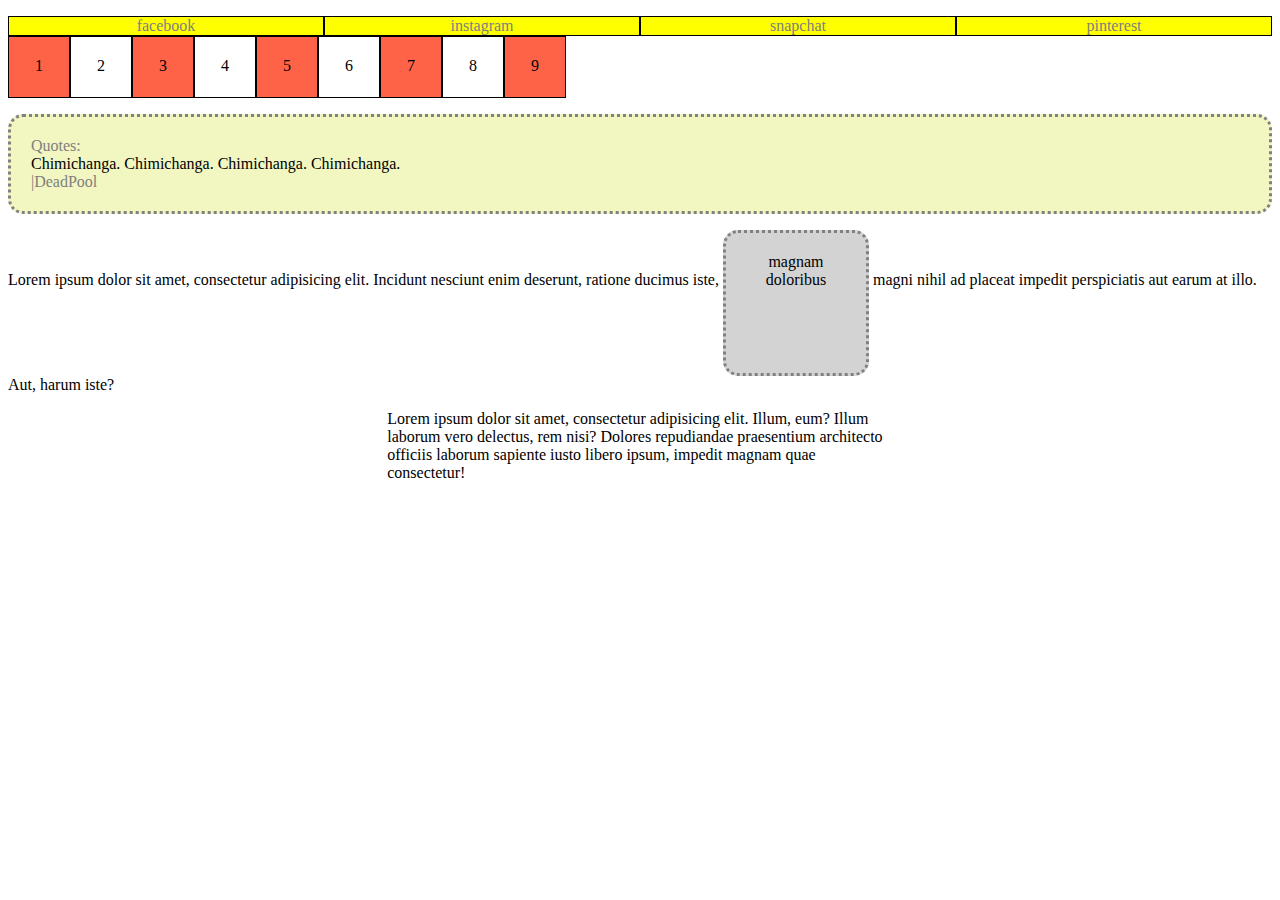
<file: exersices/02/index.html>
<!DOCTYPE html>
<html lang="en">
<head>
	<meta charset="UTF-8">
	<title>title</title>
	<link rel="stylesheet" href="./css/style.css">
	<script src="https://ajax.googleapis.com/ajax/libs/jquery/3.2.1/jquery.min.js"></script>
</head>
<body>

	<nav>
		<ul>
			<li><a href="http://facebook.com">facebook</a></li>
			<li><a href="http://instagram.com">instagram</a></li>
			<li><a href="http://snapchat.com">snapchat</a></li>
			<li><a href="http://pinterest.com">pinterest</a></li>
		</ul>
	</nav>
	
	<div class="wrapper">
		<div class="box">1</div>
		<div class="box">2</div>
		<div class="box">3</div>
		<div class="box">4</div>
		<div class="box">5</div>
		<div class="box">6</div>
		<div class="box">7</div>
		<div class="box">8</div>
		<div class="box">9</div>
	</div>

	

	<!-- before and after examples -->

	<p id="quote">Chimichanga. Chimichanga. Chimichanga. Chimichanga.</p>
	<p>Lorem ipsum dolor sit amet, consectetur adipisicing elit. Incidunt nesciunt enim deserunt, ratione ducimus iste, <span>magnam doloribus</span> magni nihil ad placeat impedit perspiciatis aut earum at illo. Aut, harum iste?</p>

	<div class="center-auto">
		<p>Lorem ipsum dolor sit amet, consectetur adipisicing elit. Illum, eum? Illum laborum vero delectus, rem nisi? Dolores repudiandae praesentium architecto officiis laborum sapiente iusto libero ipsum, impedit magnam quae consectetur!</p>
	</div>
	<script src="./js/main.js"></script>
</body>
</html>
</file>
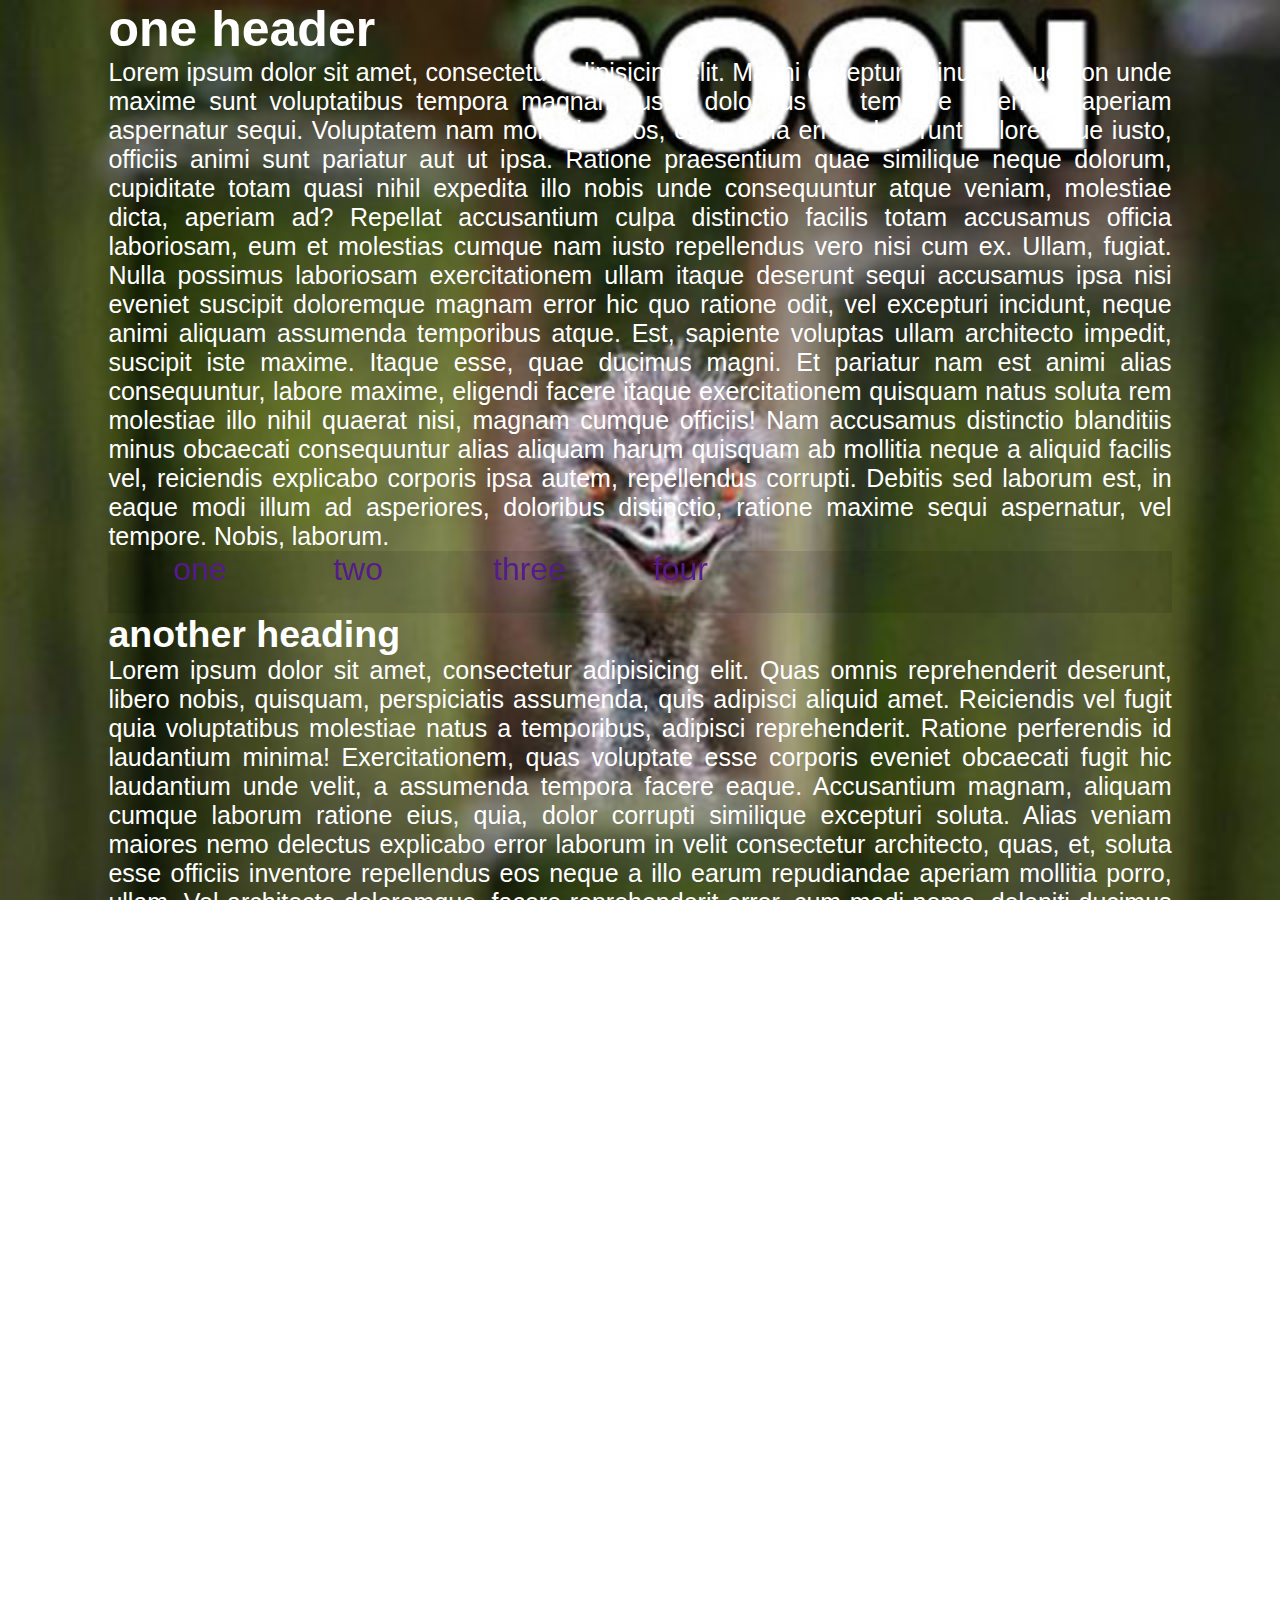
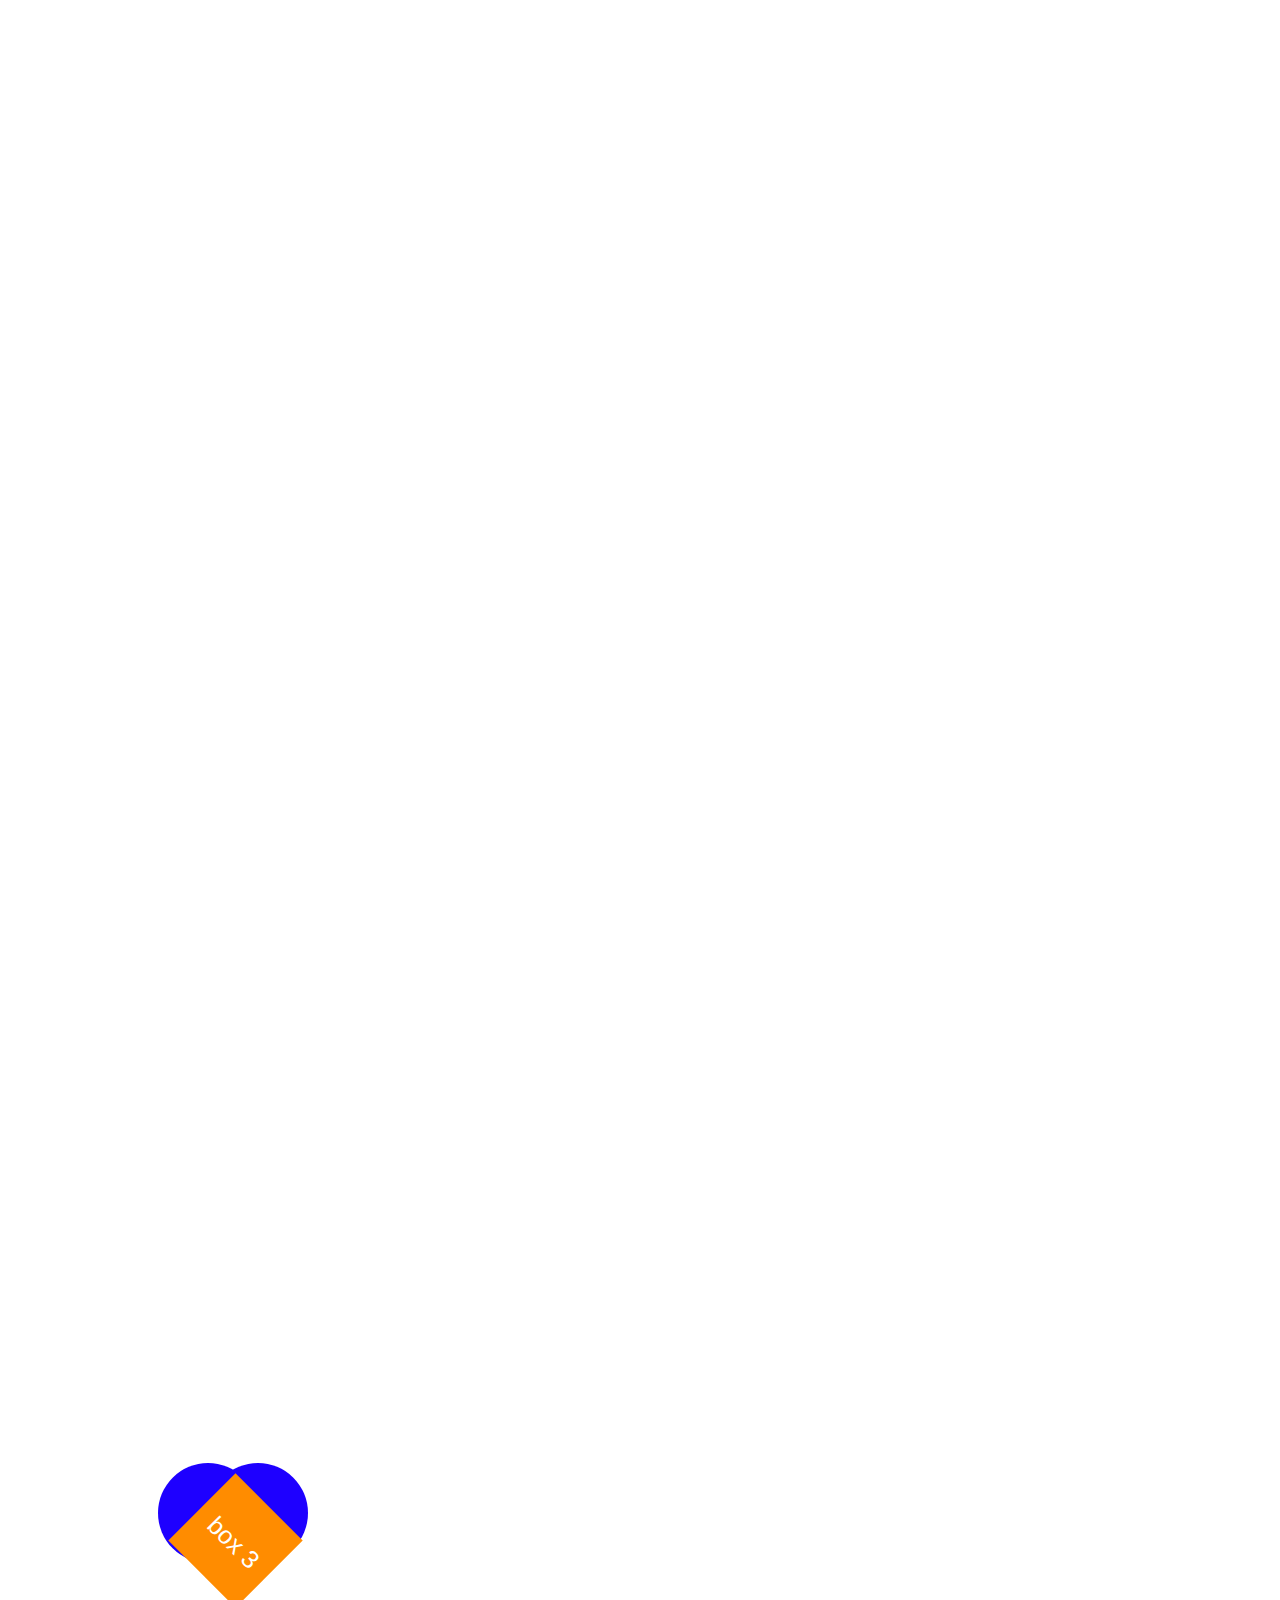
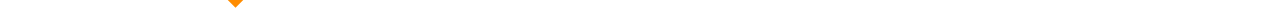
<file: exersices/03/index.html>
<!DOCTYPE html>
<html lang="en">
<head>
	<meta charset="UTF-8">
	<title>title</title>
	<link rel="stylesheet" href="./css/style.css">
	<script src="https://ajax.googleapis.com/ajax/libs/jquery/3.2.1/jquery.min.js"></script>
</head>
<body>
	<h1>one header</h1>
	<p>Lorem ipsum dolor sit amet, consectetur adipisicing elit. Magni excepturi minus neque non unde maxime sunt voluptatibus tempora magnam iusto, doloribus ea tempore inventore aperiam aspernatur sequi. Voluptatem nam molestiae eos, optio nulla error, deserunt doloremque iusto, officiis animi sunt pariatur aut ut ipsa. Ratione praesentium quae similique neque dolorum, cupiditate totam quasi nihil expedita illo nobis unde consequuntur atque veniam, molestiae dicta, aperiam ad? Repellat accusantium culpa distinctio facilis totam accusamus officia laboriosam, eum et molestias cumque nam iusto repellendus vero nisi cum ex. Ullam, fugiat. Nulla possimus laboriosam exercitationem ullam itaque deserunt sequi accusamus ipsa nisi eveniet suscipit doloremque magnam error hic quo ratione odit, vel excepturi incidunt, neque animi aliquam assumenda temporibus atque. Est, sapiente voluptas ullam architecto impedit, suscipit iste maxime. Itaque esse, quae ducimus magni. Et pariatur nam est animi alias consequuntur, labore maxime, eligendi facere itaque exercitationem quisquam natus soluta rem molestiae illo nihil quaerat nisi, magnam cumque officiis! Nam accusamus distinctio blanditiis minus obcaecati consequuntur alias aliquam harum quisquam ab mollitia neque a aliquid facilis vel, reiciendis explicabo corporis ipsa autem, repellendus corrupti. Debitis sed laborum est, in eaque modi illum ad asperiores, doloribus distinctio, ratione maxime sequi aspernatur, vel tempore. Nobis, laborum.</p>
	<nav>
		<ul>
			<li><a href="">one</a></li>
			<li><a href="">two</a></li>
			<li><a href="">three</a></li>
			<li><a href="">four</a></li>
		</ul>
	</nav>
	<h2>another heading</h2>
	<p>Lorem ipsum dolor sit amet, consectetur adipisicing elit. Quas omnis reprehenderit deserunt, libero nobis, quisquam, perspiciatis assumenda, quis adipisci aliquid amet. Reiciendis vel fugit quia voluptatibus molestiae natus a temporibus, adipisci reprehenderit. Ratione perferendis id laudantium minima! Exercitationem, quas voluptate esse corporis eveniet obcaecati fugit hic laudantium unde velit, a assumenda tempora facere eaque. Accusantium magnam, aliquam cumque laborum ratione eius, quia, dolor corrupti similique excepturi soluta. Alias veniam maiores nemo delectus explicabo error laborum in velit consectetur architecto, quas, et, soluta esse officiis inventore repellendus eos neque a illo earum repudiandae aperiam mollitia porro, ullam. Vel architecto doloremque, facere reprehenderit error, cum modi nemo, deleniti ducimus expedita obcaecati sequi voluptates sit, ullam impedit incidunt provident. Laudantium culpa unde eveniet molestias consequatur totam nihil doloremque quisquam possimus, deleniti repudiandae quod in et nemo dignissimos itaque tenetur animi velit facilis dolorem laborum reiciendis repellat reprehenderit. Iste aspernatur praesentium repudiandae necessitatibus dolore aliquid accusantium expedita, ex dolores aperiam nulla ipsam, consequuntur recusandae at error sint consectetur, similique atque ducimus porro architecto voluptate pariatur. Nihil eum incidunt veniam voluptas, deserunt quas consequatur numquam odit sequi enim ut quam aperiam fugiat ipsam nam labore asperiores hic recusandae! Cupiditate adipisci voluptatum aut eos illum, neque non odio tenetur cum quam sequi delectus dolorem temporibus rem unde, sunt, voluptas corporis eaque aliquam ex voluptatibus officia fugiat quisquam doloremque labore. Consectetur aut, illo et delectus aliquid, suscipit repellendus veniam animi veritatis, hic tenetur unde ad iusto quidem odit sed. Nam fuga porro at illo facere aspernatur dolorum asperiores sint amet deserunt. Beatae nihil, asperiores. Quas error incidunt dolor magnam voluptatem doloremque modi explicabo recusandae voluptatum possimus ipsam quidem, mollitia est quam pariatur. Eum ipsum numquam et dolor iure aspernatur eligendi, fuga ea molestiae minima temporibus ex iste quisquam totam ipsa voluptatum, voluptatem veniam quae eaque dolore deleniti. Quidem dicta nisi, dolorem inventore eaque doloribus ipsam, consequatur quam totam nesciunt similique nam maiores blanditiis ut, voluptas ducimus labore modi quaerat rem nulla! Consequatur vel minima quae ea voluptatem maxime suscipit perspiciatis nobis ullam, autem quibusdam quidem non praesentium ut, voluptate in sint? Aliquam quas nam corrupti rerum ipsum natus aspernatur magni obcaecati quod repellat eaque consequatur eligendi aut hic dolorem, cupiditate amet veritatis, voluptas cumque! Cum voluptatum animi repellat possimus porro excepturi, cumque dolor libero atque, ratione, est asperiores harum iure maiores, quidem in temporibus qui veritatis labore? Porro, error, nesciunt. Dolores, ipsa eaque, nisi nesciunt quia expedita et, repellendus est aperiam dolorum ratione. Eum doloremque, impedit tempore cumque distinctio optio accusamus dolores debitis quam rem ducimus delectus maiores aut, odit earum in, temporibus nulla consectetur eveniet porro voluptatum aspernatur, dicta veritatis repudiandae? Dolorum alias sapiente eligendi et accusamus delectus perspiciatis ut ratione vero. Minus, sunt ex accusamus hic adipisci, debitis velit recusandae provident consequatur consectetur iusto, sit dicta! Illum, omnis. Distinctio illo eius exercitationem adipisci totam, soluta, voluptas. Iste asperiores non cumque eveniet voluptatum saepe, veniam reprehenderit suscipit omnis repellat modi illum incidunt sit quidem amet esse reiciendis facere autem labore! Porro quis mollitia perferendis accusamus reiciendis tempore, veritatis minus rem fugiat, quo adipisci. Perferendis nulla suscipit maiores, dolores. Ratione nobis ipsum voluptates quasi dolorum perferendis maxime aliquid, sapiente ipsa molestias quidem corrupti asperiores voluptatum eligendi amet, cumque a soluta doloremque. Voluptatem molestias delectus laboriosam. Explicabo, nobis tenetur expedita facere voluptatibus cum aliquid sapiente animi harum, eaque nam! Voluptate deserunt vitae odio fugit maxime ducimus aspernatur placeat eius, assumenda omnis nisi, rerum quo voluptates doloremque facilis labore ratione dolores. Doloremque iste dolorum molestiae cupiditate neque deserunt ipsum debitis doloribus expedita rerum natus, nostrum sed nisi fugiat nemo esse ab dolor maxime nam reiciendis possimus unde consectetur nesciunt? Ipsam iure sunt doloribus facere dolorum officia, minima, optio beatae laborum deserunt ullam, sed ex modi in minus laudantium ab natus, pariatur incidunt cum totam eum nisi placeat. Laudantium expedita nesciunt magni magnam dignissimos, eos quidem possimus voluptatem mollitia natus non repudiandae quam adipisci quasi laboriosam. Omnis dolore ut veritatis voluptas obcaecati nisi iusto repellendus dicta dolores eligendi, quisquam fugit perspiciatis, quae ipsa aliquam impedit provident quia, praesentium atque alias voluptate officia quam fuga. Fuga repellendus iusto voluptas sed perferendis unde aliquid incidunt alias cum rem? Suscipit velit, tempore tenetur, aliquam architecto voluptatem, accusamus in tempora ex quaerat necessitatibus maiores. Eos veniam doloribus eius. Non architecto, quasi iure odio incidunt repellat quam perferendis, aspernatur, nam nihil expedita! Saepe repellat quod aliquid, esse et aut nam, natus maiores, at perferendis ex velit quam nulla, eos! Commodi a beatae libero magni, aliquid esse, dolores quasi natus sed sapiente eos praesentium perferendis aspernatur voluptatem est hic. Eaque voluptate necessitatibus officiis, vitae harum eveniet. Molestiae error voluptas voluptatibus placeat officia obcaecati perferendis natus dolor quisquam quaerat cupiditate, sit minima aperiam, reiciendis cum voluptates neque. Modi rem architecto impedit, illo officia perferendis eum vel temporibus quibusdam neque asperiores repellat enim possimus quae, tempore molestias ipsam saepe! Distinctio maiores assumenda repellendus soluta vel obcaecati unde voluptatibus cum rem illum officiis quasi suscipit, asperiores aperiam ipsa dolor recusandae possimus quibusdam expedita ab. Sapiente illo iusto facilis nulla enim tempora quas placeat magnam dolorum deleniti quia aperiam, vero sint aliquid minus. Perferendis pariatur, odio praesentium? Voluptas eaque porro rerum perferendis optio officiis in accusamus nam, sequi officia neque eum voluptates est dicta error quidem quae at earum qui doloremque tempora voluptatibus deserunt beatae. Nesciunt itaque, ipsam officiis odit similique tempore nisi soluta, blanditiis illum, ex deleniti maiores dolorum error, quis voluptates recusandae corporis molestiae vitae. Corporis maiores dolorum dolorem tempore libero culpa, quae tenetur autem perspiciatis maxime illum fugiat iusto ipsam fuga nulla doloremque ducimus nihil cupiditate nisi magni. Dicta itaque mollitia, autem labore numquam quidem eligendi quos, enim cupiditate! Numquam voluptate natus error nobis veritatis laboriosam ex laborum minima totam, ratione quos, maiores nostrum eius modi aliquam illum cumque fugit assumenda fugiat harum! Cum omnis, voluptates at repudiandae eligendi enim reiciendis quibusdam nisi amet impedit, tenetur sunt. In laborum ab odit corporis, eum vero architecto, facilis repellendus a, minima nihil eligendi doloremque molestiae saepe! Doloremque ab, ea, saepe nobis ducimus ut deleniti veniam distinctio laudantium asperiores harum!</p>


<!-- 	<div class="parent">
		<div class="box box1">box 1</div>
		<div class="box box2">box 2</div>
		<div class="box box3">box 3</div>
	</div> -->
	<div class="container">
		<div class="box circle1">1</div>
		<div class="box circle2">2</div>
		<div class="box diamond">box 3</div>
	</div>
	<script src="./js/main.js"></script>
</body>
</html>
</file>
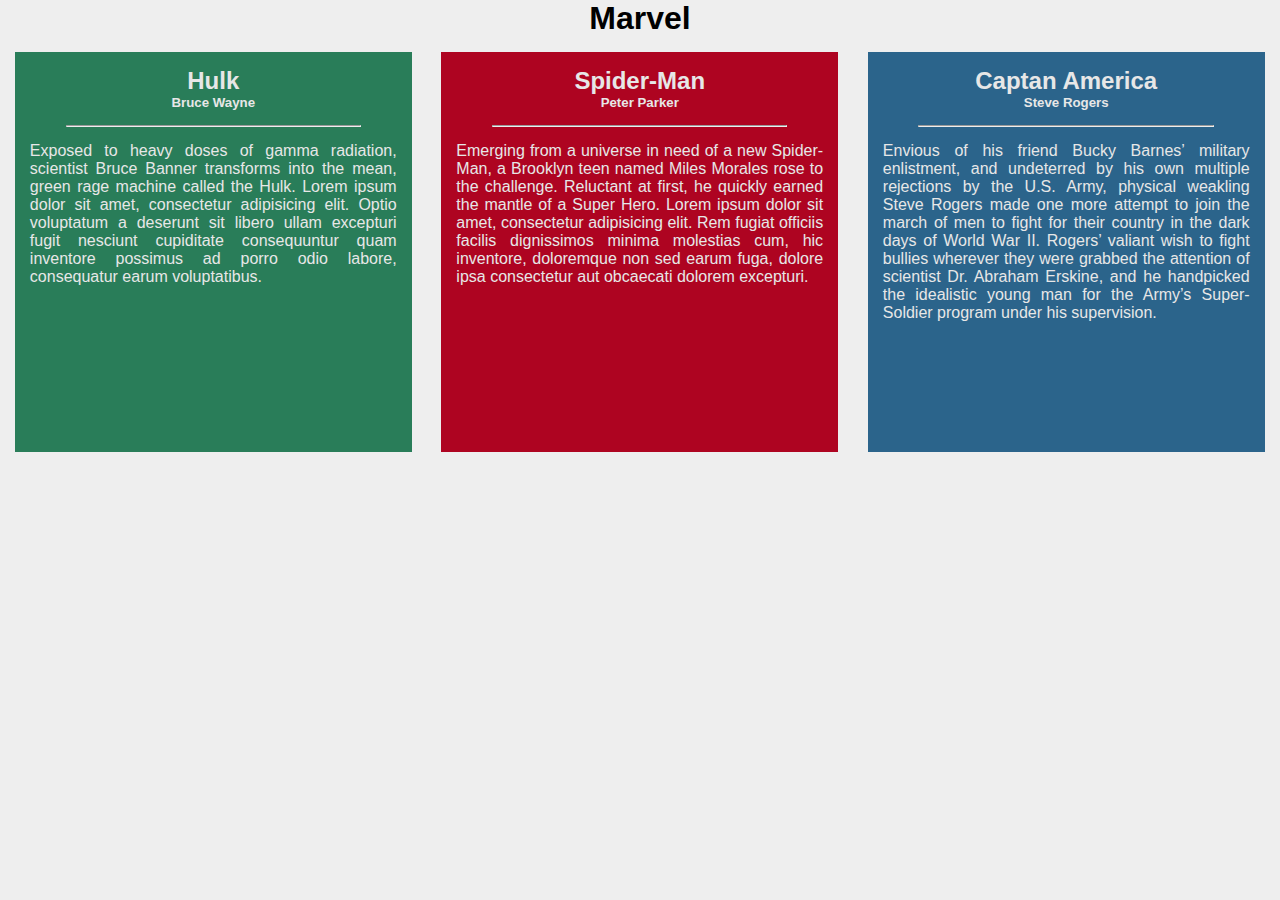
<file: exersices/03/three column page/index.html>
<!DOCTYPE html>
<html lang="en">
   <head>
      <title>Marvel Characters</title>
      <link rel="stylesheet" href="style.css">
   </head>
   <body>
      <h1>Marvel</h1>
      <div class="col-3">
         <article>
            <h2>Hulk</h2>
            <section>
               <h5>Bruce Wayne</h5>
               <hr>
               <p>Exposed to heavy doses of gamma radiation, scientist Bruce Banner transforms into the mean, green rage machine called the Hulk. Lorem ipsum dolor sit amet, consectetur adipisicing elit. Optio voluptatum a deserunt sit libero ullam excepturi fugit nesciunt cupiditate consequuntur quam inventore possimus ad porro odio labore, consequatur earum voluptatibus.</p>
            </section>
         </article>
         <article>
            <h2>Spider-Man</h2>
            <section>
               <h5>Peter Parker</h5>
               <hr>
               <p>Emerging from a universe in need of a new Spider-Man, a Brooklyn teen named Miles Morales rose to the challenge. Reluctant at first, he quickly earned the mantle of a Super Hero. Lorem ipsum dolor sit amet, consectetur adipisicing elit. Rem fugiat officiis facilis dignissimos minima molestias cum, hic inventore, doloremque non sed earum fuga, dolore ipsa consectetur aut obcaecati dolorem excepturi.</p>
            </section>
         </article>
         <article>
            <h2>Captan America</h2>
            <section>
               <h5>Steve Rogers</h5>
               <hr>
               <p>Envious of his friend Bucky Barnes’ military enlistment, and undeterred by his own multiple rejections by the U.S. Army, physical weakling Steve Rogers made one more attempt to join the march of men to fight for their country in the dark days of World War II. Rogers’ valiant wish to fight bullies wherever they were grabbed the attention of scientist Dr. Abraham Erskine, and he handpicked the idealistic young man for the Army’s Super-Soldier program under his supervision.</p>
            </section>
         </article>
      </div>
   </body>
</html>
</file>
<file: exersices/02/css/style.css>
@import "_borderbox.css"

body{
	font-family: arial;
}
ul{
	padding: 0px;
	/*display: block*/
}
a{
	text-decoration: none;
	color: grey;
}
li{
	/*display: inline-block;*/
	list-style-type: none;
	float: left;
	width: 25%;
	background-color: yellow;
	border: 1px solid black;
	box-sizing: border-box;
	text-align: center;
}

.wrapper:after{
	content: '';
	clear: both;
	display: block;
}

li:hover{
	text-decoration: underline;
	background-color: green;
	cursor: crosshair;
}

.box{
	width: 20px;
	height: 20px;
	border: 1px solid black;
	float: left;
	padding: 20px;
	text-align: center;
}

.box:nth-child(odd){
	background-color: tomato;
}

p#quote:before{
	content: "Quotes: ";
	color: gray;
	clear: both;
	display: block;
}

p#quote:after{
	content: " |DeadPool";
	color: gray;	
	clear: both;
	display: block;
}

p#quote{
	background-color: #f2f6c1;
	border: dotted grey;
	border-radius: 15px;
	padding: 20px;
	font-family: Georgia, serif;
}

span{
	width: 100px;
	height: 100px;
	background-color: lightgrey;
	border: dotted grey;
	border-radius: 15px;
	padding: 20px;
	font-family: Georgia, serif;
	display: inline-block;
	text-align: center;
}

div.center-auto{
	width: 40%;
	margin: 0 auto;
}
</file>
<file: exersices/03/css/style.css>
*{
	margin: 0px 3%;
	padding: 0px;
}

a{
	font-size: 32px;
	text-decoration: none;
}
li{
	list-style-type: none;
	float: left;
	width: 10%;
}

nav{
	position: sticky;
	top: 0px;
	background-color: rgba(0,0,0,0.1);
}

nav::after{
	content: "";
	display: block;
	clear: left;
	margin-bottom: 25px;
}

.box{
	width: 100px;
	height: 100px;
	/*display: inline-block;*/
	float: left;
	line-height: 100px;
	text-align: center;
	margin: 0;
}

.box1{
	background-color: tomato;
	position: relative;
	left: 50px;

}

.box2{
	background-color: lightgreen;
	position: relative;
	top: 50px;
}

.box3{
	background-color: lightblue;
	position: relative;
	top: 100px;
	right: 50px;

}

.circle1{
	background-color: #1e00ff;
	position: relative;
	left: 50px;
	border-radius: 50%; 

}

.circle2{
	background-color: #1e00ff;
	position: relative;
	/*top: 50px;*/
	border-radius: 50%;
}

.diamond{
	background-color: #ff8c00;
	width: 95px;
	height: 95px;
	position: relative;
	top: 30px;
	right: 120px;
	transform: rotate(45deg);
}
body{
	background: url('../images/sooon.jpg') 
					no-repeat fixed 0px 0px / cover;
					/*fixed 0px 0px ;*/
	color: white;
	font-family: arial;
	font-size: 25px;
	text-align: justify;

}w
</file>
<file: exersices/03/three column page/style.css>
*{
    font-family: Arial;
    margin: 0px;
    padding: 0px;
}

body{
    background-color: #eee;
}

h1, h2, h5{
    text-align: center;
}

hr{
    width: 80%;
    margin: 15px auto;
}

article {
    float: left;
    color: #E7E7E7;
    width: 31%;
    /* change the resolution text will overflow */
    /* overflow: auto; */
    height: 400px;
    margin: 1.16%;
    padding: 15px;
    -webkit-box-sizing: border-box;
            box-sizing: border-box;
    text-align: justify;
}

article:nth-of-type(1){
    background-color: #297D59;
}

article:nth-of-type(2){
    background-color: #AE0421;
}

article:nth-of-type(3){
    background-color: #2B648B;
}
</file>
